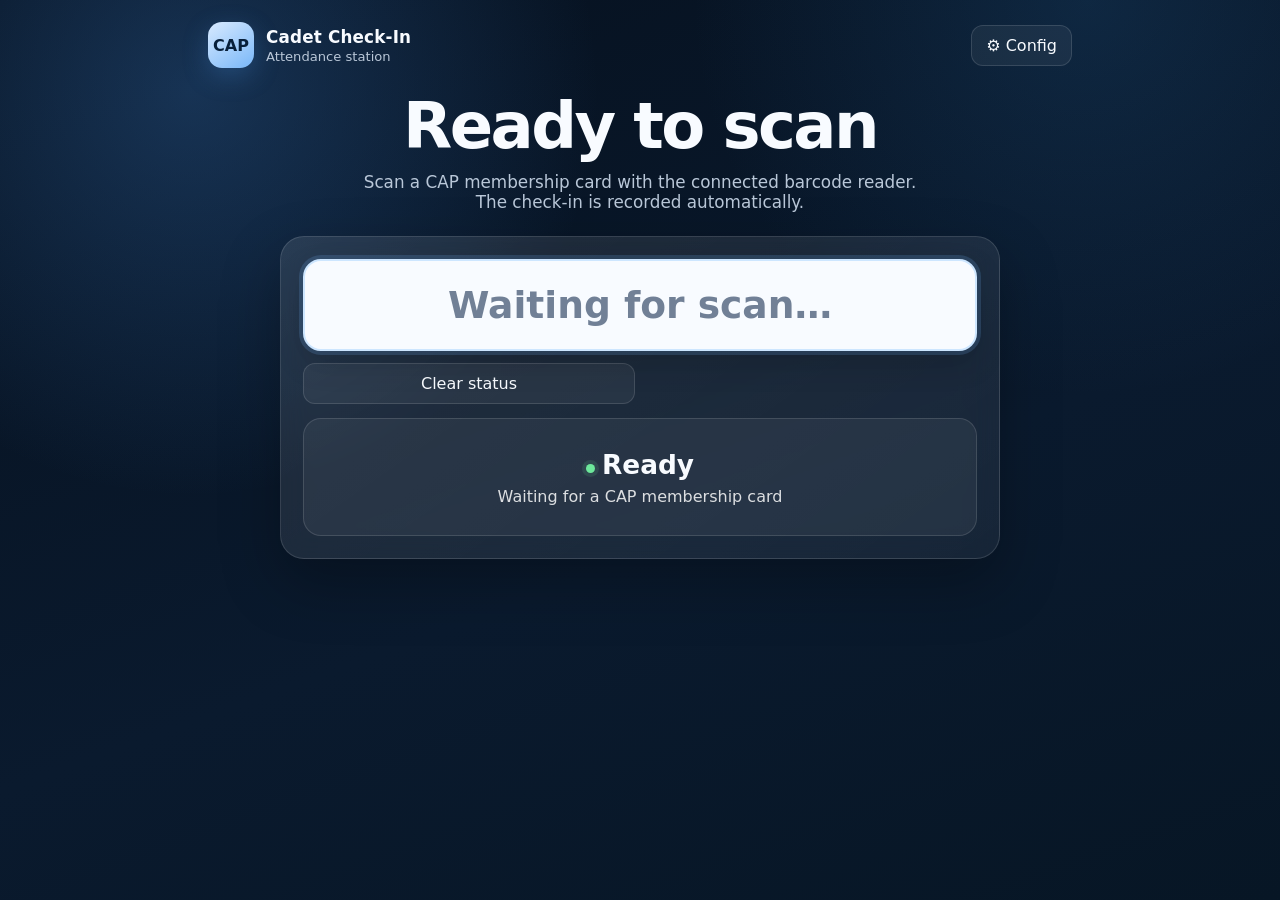
<file: index.html>
<!doctype html>
<html lang="en">
<head>
<meta charset="utf-8">
<meta name="viewport" content="width=device-width,initial-scale=1">
<meta name="robots" content="noindex">
<title>CAP Cadet Check-In</title>
<link rel="stylesheet" href="app.css">
</head>
<body>
<main class="page">
  <header class="topbar">
    <div class="brand">
      <div class="brand-mark">CAP</div>
      <div>
        <div class="brand-title">Cadet Check-In</div>
        <div class="brand-sub">Attendance station</div>
      </div>
    </div>
    <div class="top-actions">
      <a class="link-btn" href="config.html">⚙ Config</a>
    </div>
  </header>

  <section class="hero">
    <h1>Ready to scan</h1>
    <p>Scan a CAP membership card with the connected barcode reader. The check-in is recorded automatically.</p>
  </section>

  <section class="card scanner-card">
    <div class="scan-wrap">
      <input id="scan" type="text" inputmode="none"
        autocomplete="off" autocapitalize="off" spellcheck="false"
        placeholder="Waiting for scan…" autofocus
        aria-label="CAPID scanner input">
    </div>
    <div class="scanner-actions">
      <button id="clearStatus" class="ghost-btn" type="button">
        Clear status
      </button>
    </div>
    <div id="status" aria-live="polite">
      <div id="title"><span class="status-dot"></span>Ready</div>
      <div id="detail">Waiting for a CAP membership card</div>
    </div>
  </section>

  <footer class="footer">
    <span id="pending"></span>
  </footer>
</main>

<div id="burst" aria-live="polite"></div>

<script src="config.js"></script>
<script>
(function () {
  const $ = id => document.getElementById(id);
  const LS = { queue: 'cap_queue' };
  const scan = $('scan');

  let last = { id: '', t: 0 };
  let clearTimer = null;
  let burstTimer = null;

  function lsGet(k, d) {
    try {
      const v = localStorage.getItem(k);
      return v === null ? d : v;
    } catch (e) {
      return d;
    }
  }

  function lsSet(k, v) {
    try {
      localStorage.setItem(k, v);
    } catch (e) {}
  }

  function getQueue() {
    try {
      return JSON.parse(lsGet(LS.queue, '[]'));
    } catch (e) {
      return [];
    }
  }

  function setQueue(q) {
    lsSet(LS.queue, JSON.stringify(q));
    renderPending();
  }

  function renderPending() {
    const n = getQueue().length;
    $('pending').textContent = n
      ? n + ' scan(s) waiting to upload · '
      : '';
  }

  function show(kind, title, detail) {
    const s = $('status');
    s.className = kind;
    $('title').textContent = title;
    $('detail').textContent = detail || '';

    clearTimeout(clearTimer);

    if (kind !== 'wait') {
      clearTimer = setTimeout(function() {
        show('', 'Ready', 'Waiting for a CAP membership card');
      }, 5000);
    }
  }

  function hideBurst() {
    clearTimeout(burstTimer);
    $('burst').classList.remove('show');
  }

  function celebrate(title, sub) {
    const b = $('burst');

    b.innerHTML =
      '<div class="badge"><span class="ring"></span>' +
      '<span class="ring r2"></span><span class="ring r3"></span>' +
      '<svg viewBox="0 0 200 200" aria-hidden="true">' +
      '<circle class="disc" cx="100" cy="100" r="92"/>' +
      '<path class="tick" d="M62 104 L88 130 L140 74"/>' +
      '</svg></div><div id="bName"></div><div id="bSub"></div>';

    $('bName').textContent = title;
    $('bSub').textContent = sub || '';

    b.classList.remove('show');
    void b.offsetWidth;
    b.classList.add('show');

    clearTimeout(burstTimer);
    burstTimer = setTimeout(hideBurst, 2300);
  }

  $('burst').addEventListener('click', hideBurst);

  function focusScan() {
    scan.focus();
  }

  async function post(body) {
    const r = await fetch(API_URL, {
      method: 'POST',
      headers: {
        'Content-Type': 'text/plain;charset=utf-8'
      },
      body: JSON.stringify(body)
    });

    return r.json();
  }

  async function handleScan(raw) {
    const capid = String(raw || '').replace(/\D/g, '');

    if (!capid) return;

    if (capid.length < 4 || capid.length > 8) {
      show('bad', 'Could not read card', 'Please scan again');
      return;
    }

    const now = Date.now();

    if (capid === last.id && now - last.t < 3000) {
      return;
    }

    last = { id: capid, t: now };

    if (!API_URL || API_URL.indexOf('PASTE') === 0) {
      show('bad', 'Not configured', 'Set API_URL in config.js');
      return;
    }

    hideBurst();
    show('wait', 'Checking…', 'CAPID ' + capid);

    const payload = {
      action: 'checkin',
      capid: capid,
      ts: new Date(now).toISOString()
    };

    try {
      const res = await post(payload);

      if (!res.ok) {
        show('bad', 'Error', res.error || 'Try again');
        return;
      }

      if (res.duplicate) {
        show(
          'warn',
          'Already checked in',
          'CAPID ' + res.capid + ' at ' +
            String(res.time).slice(0, 5)
        );
      } else {
        show('ok', 'Checked in!', 'CAPID ' + res.capid);
        celebrate('Checked in!', 'CAPID ' + res.capid);
      }
    } catch (e) {
      const q = getQueue();
      q.push(payload);
      setQueue(q);

      show(
        'warn',
        'Saved offline',
        'CAPID ' + capid +
          ' will upload when the connection returns'
      );
    }
  }

  async function flush() {
    let q = getQueue();

    if (!q.length) return;

    while (q.length) {
      try {
        const res = await post(q[0]);

        if (!res.ok && res.error) break;

        q.shift();
        setQueue(q);
      } catch (e) {
        break;
      }
    }
  }

  scan.addEventListener('keydown', function(e) {
    if (e.key === 'Enter') {
      e.preventDefault();
      const v = scan.value;
      scan.value = '';
      handleScan(v);
    }
  });

  scan.addEventListener('input', function() {
    const digits = scan.value.replace(/\D/g, '');

    if (digits.length >= 6) {
      scan.value = '';
      handleScan(digits);
    }
  });

  scan.addEventListener('blur', function() {
    setTimeout(focusScan, 120);
  });

  document.addEventListener('click', function(e) {
    if (
      e.target.tagName !== 'INPUT' &&
      e.target.tagName !== 'BUTTON' &&
      e.target.tagName !== 'A'
    ) {
      focusScan();
    }
  });

  $('clearStatus').addEventListener('click', function() {
    show('', 'Ready', 'Waiting for a CAP membership card');
  });

  window.addEventListener('online', flush);
  setInterval(flush, 30000);

  renderPending();
  focusScan();
})();
</script>
</body>
</html>
</file>
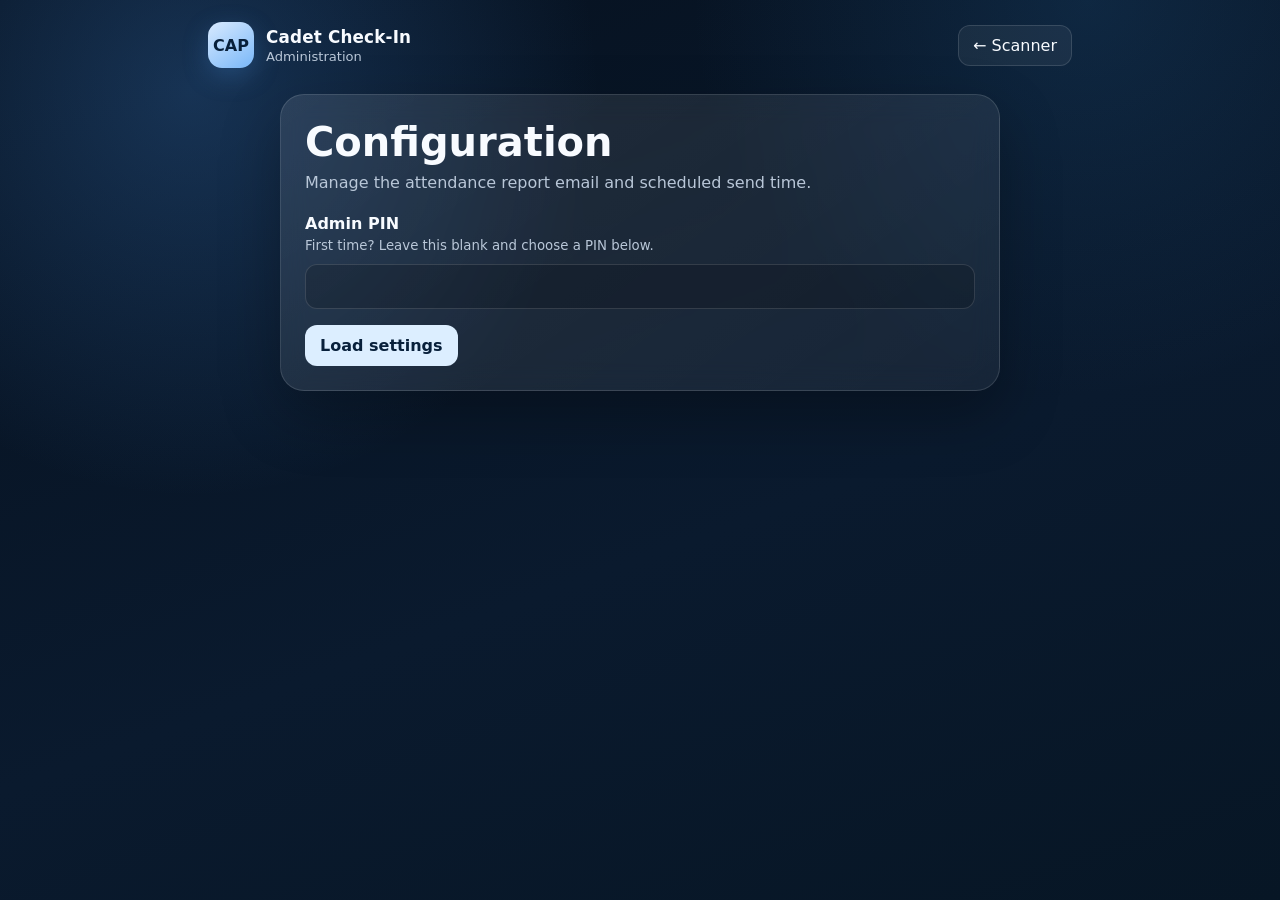
<file: config.html>
<!doctype html>
<html lang="en">
<head>
<meta charset="utf-8">
<meta name="viewport" content="width=device-width,initial-scale=1">
<meta name="robots" content="noindex">
<title>Check-In Configuration</title>
<link rel="stylesheet" href="app.css">
<style>
  .config-card { max-width:720px; padding:24px; }
  .config-card h1 { margin:0; font-size:clamp(1.8rem,4vw,2.5rem); }
  .config-card .lead { color:var(--muted); margin:8px 0 22px; }
  .config-grid { display:grid; grid-template-columns:1fr 1fr; gap:0 16px; }
  .full { grid-column:1 / -1; }
  label { display:block; margin-top:16px; font-weight:750; }
  small { display:block; margin-top:4px; color:var(--muted); font-weight:400; line-height:1.4; }
  .field { width:100%; margin-top:8px; border:1px solid var(--line); border-radius:12px; padding:12px 13px; background:rgba(0,0,0,.16); color:var(--text); outline:none; }
  .field:focus { border-color:var(--accent); box-shadow:0 0 0 3px rgba(117,184,255,.12); }
  .buttons { display:flex; flex-wrap:wrap; gap:10px; margin-top:22px; }
  #msg { margin-top:16px; padding:13px 14px; border-radius:12px; display:none; }
  #msg.ok { display:block; background:rgba(39,184,100,.16); border:1px solid rgba(110,246,157,.25); }
  #msg.bad { display:block; background:rgba(217,87,79,.16); border:1px solid rgba(248,126,118,.24); }
  #fields { display:none; }
  .info { margin-top:18px; padding:14px; border:1px solid var(--line); background:rgba(255,255,255,.045); border-radius:14px; color:var(--muted); font-size:.9rem; line-height:1.55; }
  @media (max-width:620px) {
    .config-grid { grid-template-columns:1fr; }
    .full { grid-column:auto; }
  }
</style>
</head>
<body>
<main class="page">
  <header class="topbar">
    <div class="brand">
      <div class="brand-mark">CAP</div>
      <div>
        <div class="brand-title">Cadet Check-In</div>
        <div class="brand-sub">Administration</div>
      </div>
    </div>
    <div class="top-actions">
      <a class="link-btn" href="./">← Scanner</a>
    </div>
  </header>

  <section class="card config-card">
    <h1>Configuration</h1>
    <p class="lead">Manage the attendance report email and scheduled send time.</p>

    <label>Admin PIN
      <small>First time? Leave this blank and choose a PIN below.</small>
      <input id="pin" class="field" type="password" autocomplete="off">
    </label>

    <button id="load" class="primary-btn" type="button" style="margin-top:16px">
      Load settings
    </button>

    <div id="fields">
      <div class="config-grid">
        <label class="full">Staff email(s)
          <small>Separate several addresses with commas.</small>
          <input id="email" class="field" type="text"
            placeholder="staff@example.org, commander@example.org">
        </label>

        <label>Send attendance report at
          <small>Sent once per day after this time, only when there are check-ins.</small>
          <input id="time" class="field" type="time" value="20:00">
        </label>

        <label class="full">New admin PIN
          <small id="pinHint">Leave blank to keep the current PIN.</small>
          <input id="newPin" class="field" type="password" autocomplete="off">
        </label>
      </div>

      <div class="buttons">
        <button id="save" class="primary-btn" type="button">Save settings</button>
        <button id="test" class="ghost-btn" type="button">Send test email</button>
      </div>

      <div class="info">
        Attendance is kept in the <b>Log</b> tab, with a separate dated
        attendance tab created for each date. Date tabs use a dash in the tab
        name because Google Sheets does not accept slashes in tab names; the
        sheet itself shows the date in M/D/YY format at the top.
      </div>
    </div>

    <div id="msg"></div>
  </section>
</main>

<script src="config.js"></script>
<script>
(function () {
  const $ = id => document.getElementById(id);

  function msg(kind, text) {
    const m = $('msg');
    m.className = kind;
    m.textContent = text;
  }

  async function post(body) {
    const r = await fetch(API_URL, {
      method: 'POST',
      headers: { 'Content-Type': 'text/plain;charset=utf-8' },
      body: JSON.stringify(body)
    });

    return r.json();
  }

  function guard() {
    if (!API_URL || API_URL.indexOf('PASTE') === 0) {
      msg('bad', 'Set API_URL in config.js first.');
      return false;
    }

    return true;
  }

  $('load').addEventListener('click', async function() {
    if (!guard()) return;

    try {
      const res = await post({
        action: 'getConfig',
        pin: $('pin').value
      });

      if (!res.ok) {
        msg('bad', res.error);
        return;
      }

      $('fields').style.display = 'block';
      $('email').value = res.email || '';
      $('time').value = res.time || '20:00';

      if (res.firstRun) {
        $('pinHint').textContent =
          'First-time setup: choose an admin PIN (4+ characters).';
        msg('ok', 'First-time setup. Fill in everything below and save.');
      } else {
        msg(
          'ok',
          res.lastSent
            ? 'Loaded. Last report sent for ' + res.lastSent + '.'
            : 'Loaded.'
        );
      }
    } catch (e) {
      msg('bad', 'Could not reach the server. Check API_URL.');
    }
  });

  $('save').addEventListener('click', async function() {
    if (!guard()) return;

    try {
      const res = await post({
        action: 'saveConfig',
        pin: $('pin').value,
        newPin: $('newPin').value,
        email: $('email').value,
        time: $('time').value
      });

      if (!res.ok) {
        msg('bad', res.error);
        return;
      }

      if ($('newPin').value) {
        $('pin').value = $('newPin').value;
        $('newPin').value = '';
      }

      msg('ok', 'Saved successfully.');
    } catch (e) {
      msg('bad', 'Could not reach the server.');
    }
  });

  $('test').addEventListener('click', async function() {
    if (!guard()) return;

    try {
      const res = await post({
        action: 'sendTest',
        pin: $('pin').value
      });

      msg(
        res.ok ? 'ok' : 'bad',
        res.ok
          ? 'Test email sent (' + res.count + ' check-ins today).'
          : res.error
      );
    } catch (e) {
      msg('bad', 'Could not reach the server.');
    }
  });
})();
</script>
</body>
</html>
</file>
<file: app.css>
:root {
  --navy-950: #06111f;
  --navy-900: #0a1a2e;
  --navy-800: #102b4a;
  --navy-700: #183d67;
  --card: rgba(255,255,255,.08);
  --card-strong: rgba(255,255,255,.12);
  --line: rgba(255,255,255,.13);
  --text: #f8fbff;
  --muted: #b9c7d8;
  --accent: #75b8ff;
  --accent-2: #dceeff;
  --ok: #27b864;
  --warn: #d99a2b;
  --bad: #d9574f;
  --shadow: 0 24px 60px rgba(0,0,0,.28);
}

* { box-sizing: border-box; }

html { min-height: 100%; }

body {
  margin: 0;
  min-height: 100vh;
  color: var(--text);
  font-family: Inter, ui-sans-serif, system-ui, -apple-system,
    BlinkMacSystemFont, "Segoe UI", sans-serif;
  background:
    radial-gradient(circle at 15% 10%, rgba(65,135,215,.28), transparent 30%),
    radial-gradient(circle at 85% 0%, rgba(32,86,135,.28), transparent 28%),
    linear-gradient(160deg, var(--navy-950), var(--navy-900) 58%, #071625);
}

button, input { font: inherit; }

button { -webkit-tap-highlight-color: transparent; }

a { color: var(--accent-2); }

.page {
  width: min(100%, 900px);
  margin: 0 auto;
  padding: 22px 18px 28px;
}

.topbar {
  display: flex;
  justify-content: space-between;
  align-items: center;
  gap: 16px;
  margin-bottom: 26px;
}

.brand {
  display: flex;
  align-items: center;
  gap: 12px;
  min-width: 0;
}

.brand-mark {
  width: 46px;
  height: 46px;
  flex: 0 0 46px;
  display: grid;
  place-items: center;
  border-radius: 14px;
  background: linear-gradient(145deg, #d8eaff, #79b7f8);
  color: #08203b;
  font-weight: 900;
  box-shadow: 0 8px 26px rgba(81,157,239,.25);
}

.brand-title {
  font-size: 1.05rem;
  font-weight: 800;
  letter-spacing: .01em;
}

.brand-sub {
  color: var(--muted);
  font-size: .82rem;
  margin-top: 2px;
}

.top-actions {
  display: flex;
  gap: 8px;
  flex-wrap: wrap;
  justify-content: flex-end;
}

.link-btn, .ghost-btn, .primary-btn {
  border: 1px solid var(--line);
  border-radius: 12px;
  padding: 10px 14px;
  cursor: pointer;
  text-decoration: none;
  transition: transform .15s ease, background .15s ease,
    border-color .15s ease;
}

.link-btn, .ghost-btn {
  color: var(--text);
  background: rgba(255,255,255,.055);
}

.primary-btn {
  color: #08203b;
  background: #dceeff;
  border-color: transparent;
  font-weight: 750;
}

.link-btn:hover, .ghost-btn:hover, .primary-btn:hover {
  transform: translateY(-1px);
}

.hero {
  margin: 10px auto 0;
  text-align: center;
  max-width: 720px;
}

.hero h1 {
  margin: 0;
  font-size: clamp(2.2rem, 6vw, 4rem);
  line-height: 1;
  letter-spacing: -.04em;
}

.hero p {
  margin: 14px auto 0;
  color: var(--muted);
  font-size: 1.05rem;
  max-width: 560px;
}

.card {
  margin: 24px auto 0;
  background: linear-gradient(
    145deg,
    rgba(255,255,255,.10),
    rgba(255,255,255,.055)
  );
  border: 1px solid var(--line);
  border-radius: 24px;
  box-shadow: var(--shadow);
  backdrop-filter: blur(14px);
}

.scanner-card {
  max-width: 720px;
  padding: 22px;
}

.scan-wrap { position: relative; }

#scan {
  display: block;
  width: 100%;
  min-height: 92px;
  border-radius: 18px;
  border: 2px solid rgba(117,184,255,.7);
  background: #f8fbff;
  color: #091727;
  text-align: center;
  padding: 18px 20px;
  font-size: clamp(1.6rem, 4vw, 2.35rem);
  font-weight: 700;
  outline: none;
  box-shadow: inset 0 1px 0 rgba(255,255,255,.8),
    0 10px 30px rgba(0,0,0,.14);
}

#scan::placeholder {
  color: #718096;
  font-weight: 600;
}

#scan:focus {
  border-color: #cde6ff;
  box-shadow: 0 0 0 4px rgba(117,184,255,.17),
    0 12px 30px rgba(0,0,0,.17);
}

.scanner-actions {
  display: grid;
  grid-template-columns: 1fr 1fr;
  gap: 10px;
  margin-top: 12px;
}

.scanner-actions a { text-align: center; }

#status {
  width: 100%;
  margin-top: 14px;
  min-height: 118px;
  border-radius: 18px;
  display: flex;
  flex-direction: column;
  align-items: center;
  justify-content: center;
  padding: 18px;
  background: rgba(255,255,255,.055);
  border: 1px solid var(--line);
  text-align: center;
  transition: background .2s ease, transform .2s ease;
}

#status.ok {
  background: rgba(39,184,100,.22);
  border-color: rgba(110,246,157,.35);
}

#status.warn {
  background: rgba(217,154,43,.18);
  border-color: rgba(247,195,88,.32);
}

#status.bad {
  background: rgba(217,87,79,.18);
  border-color: rgba(248,126,118,.30);
}

#status.wait {
  background: rgba(117,184,255,.13);
  border-color: rgba(117,184,255,.28);
}

#title {
  font-size: 1.65rem;
  font-weight: 800;
}

#detail {
  margin-top: 7px;
  font-size: 1rem;
  color: rgba(255,255,255,.84);
}

.status-dot {
  display: inline-block;
  width: 9px;
  height: 9px;
  border-radius: 50%;
  background: #6de89b;
  margin-right: 7px;
  vertical-align: 1px;
  box-shadow: 0 0 0 4px rgba(109,232,155,.11);
}

.footer {
  text-align: center;
  color: var(--muted);
  font-size: .84rem;
  padding-top: 18px;
}

.footer button {
  color: var(--accent-2);
  background: none;
  border: 0;
  text-decoration: underline;
  cursor: pointer;
  padding: 0;
}

@media (max-width: 620px) {
  .page { padding: 16px 12px 24px; }
  .topbar { align-items: flex-start; }
  .top-actions { flex-direction: column; }
  .link-btn, .ghost-btn { padding: 9px 11px; }
  .scanner-card { padding: 14px; border-radius: 20px; }
  .scanner-actions { grid-template-columns: 1fr; }
}

/* Success overlay */

#burst {
  position: fixed;
  inset: 0;
  z-index: 50;
  display: none;
  flex-direction: column;
  align-items: center;
  justify-content: center;
  background: rgba(4,15,28,.95);
  cursor: pointer;
  padding: 24px;
}

#burst.show {
  display: flex;
  animation: bfade .15s ease-out;
}

.badge {
  position: relative;
  width: min(200px,48vw);
  height: min(200px,48vw);
}

.ring {
  position: absolute;
  inset: 0;
  border-radius: 50%;
  border: 4px solid #51e38a;
  opacity: 0;
  animation: ripple 1.3s ease-out forwards;
}

.ring.r2 { animation-delay: .25s; }
.ring.r3 { animation-delay: .5s; }

.badge svg {
  position: relative;
  width: 100%;
  height: 100%;
  overflow: visible;
}

.disc {
  fill: #22b455;
  transform-origin: 100px 100px;
  animation: pop .5s cubic-bezier(.2,1.5,.4,1) both;
  filter: drop-shadow(0 0 24px rgba(61,220,132,.55));
}

.tick {
  fill: none;
  stroke: #fff;
  stroke-width: 11;
  stroke-linecap: round;
  stroke-linejoin: round;
  stroke-dasharray: 120;
  stroke-dashoffset: 120;
  animation: draw .4s .32s cubic-bezier(.6,.1,.3,1) forwards;
}

#bName {
  margin-top: 28px;
  font-size: clamp(1.8rem,6vw,2.4rem);
  font-weight: 800;
  text-align: center;
  opacity: 0;
  animation: rise .4s .55s ease-out forwards;
}

#bSub {
  margin-top: 7px;
  font-size: 1.1rem;
  opacity: 0;
  text-align: center;
  --o: .8;
  animation: rise .4s .7s ease-out forwards;
}

@keyframes bfade {
  from { opacity: 0; }
  to { opacity: 1; }
}

@keyframes pop {
  0% { transform: scale(0); }
  100% { transform: scale(1); }
}

@keyframes draw {
  to { stroke-dashoffset: 0; }
}

@keyframes ripple {
  0% { transform: scale(.85); opacity: .85; }
  100% { transform: scale(2.3); opacity: 0; }
}

@keyframes rise {
  from { opacity: 0; transform: translateY(12px); }
  to { opacity: var(--o,1); transform: none; }
}

@media (prefers-reduced-motion: reduce) {
  .ring { display: none; }
  .disc { animation: none; }
  .tick { animation: none; stroke-dashoffset: 0; }
  #bName, #bSub { animation: none; opacity: 1; }
}
</file>
